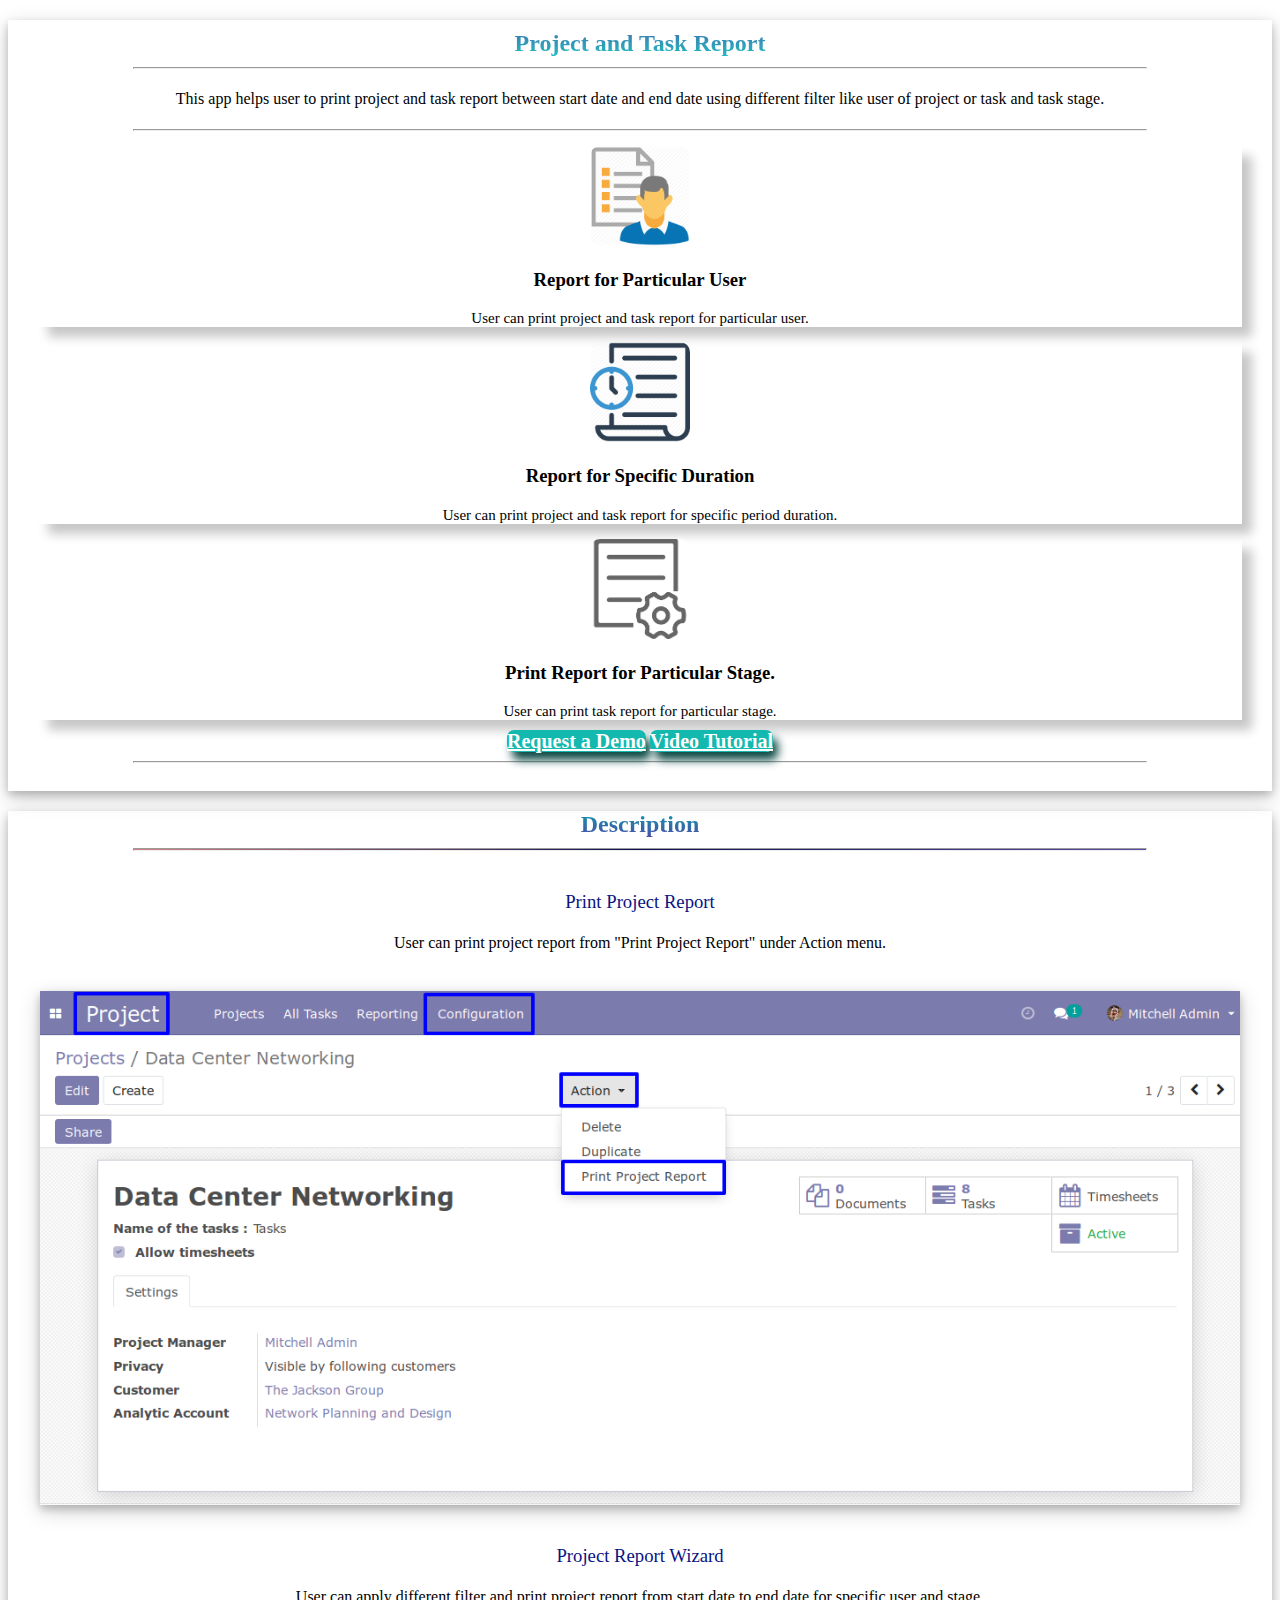
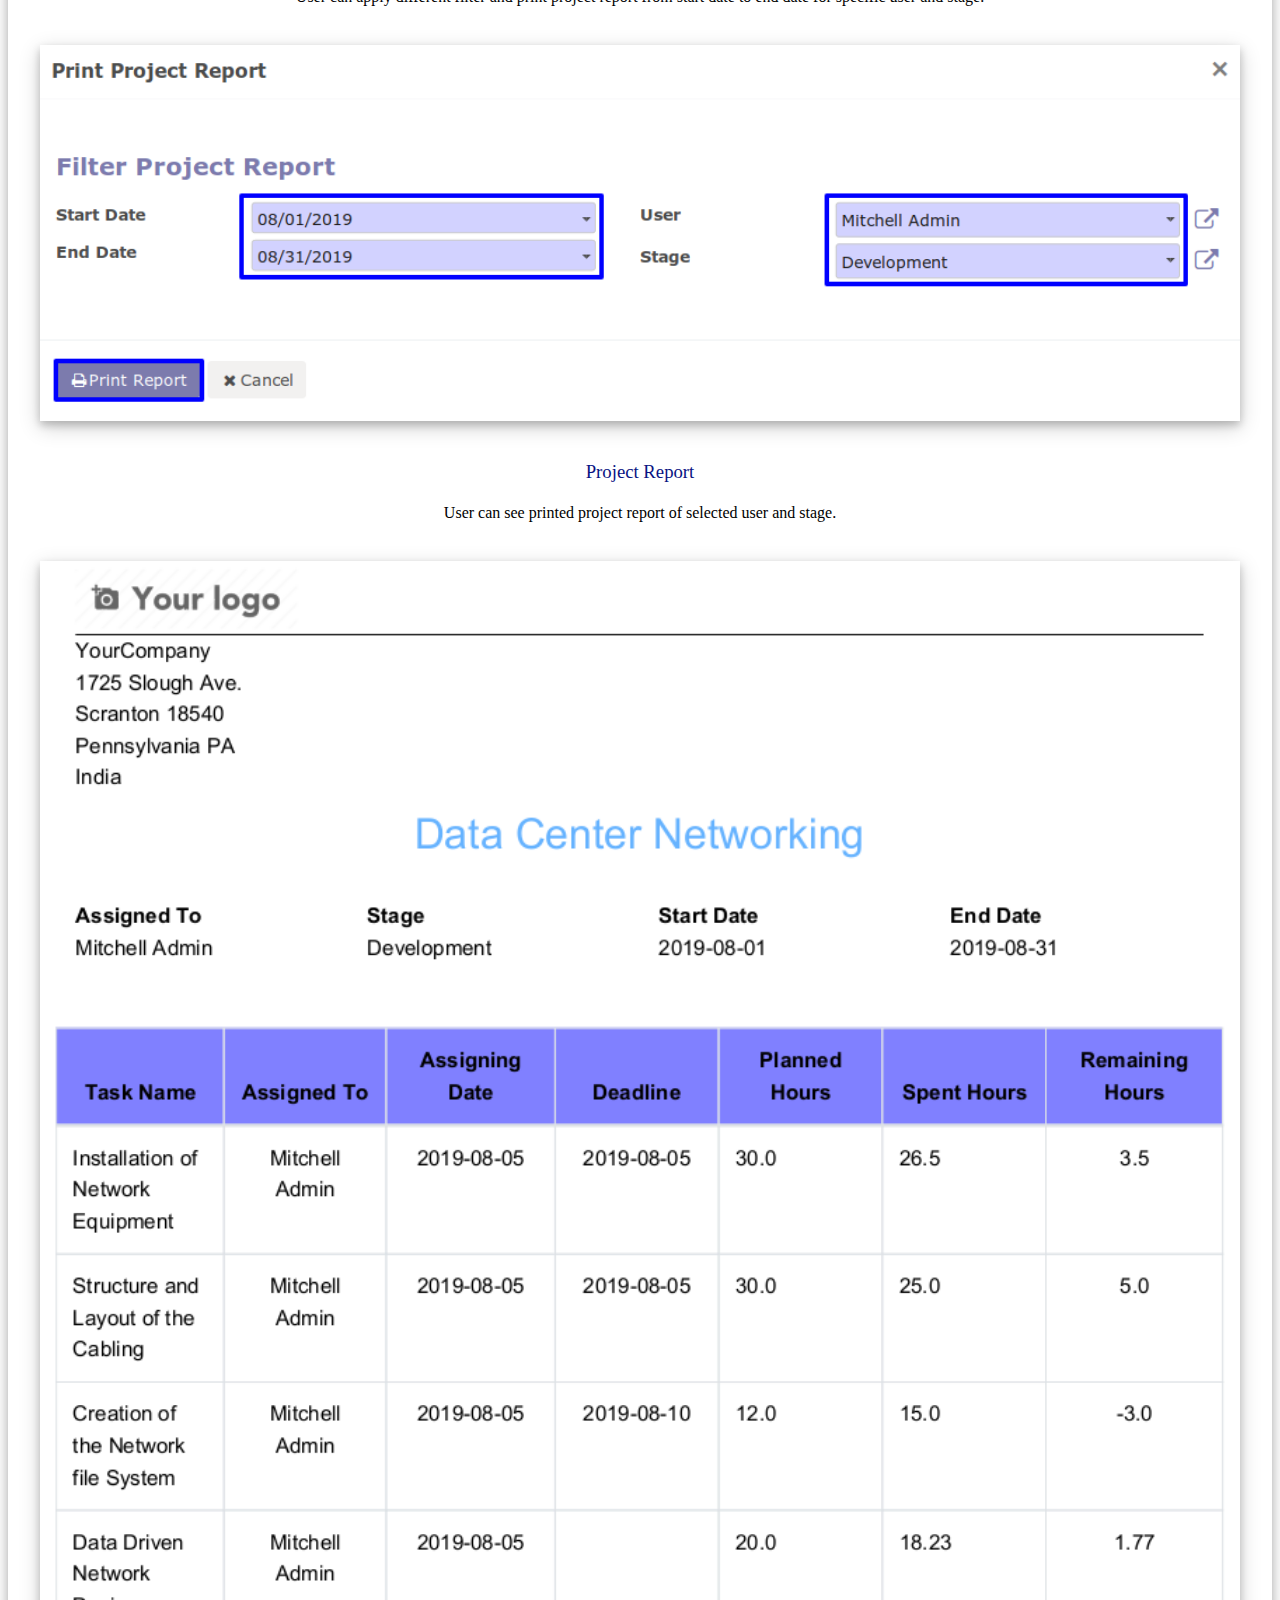
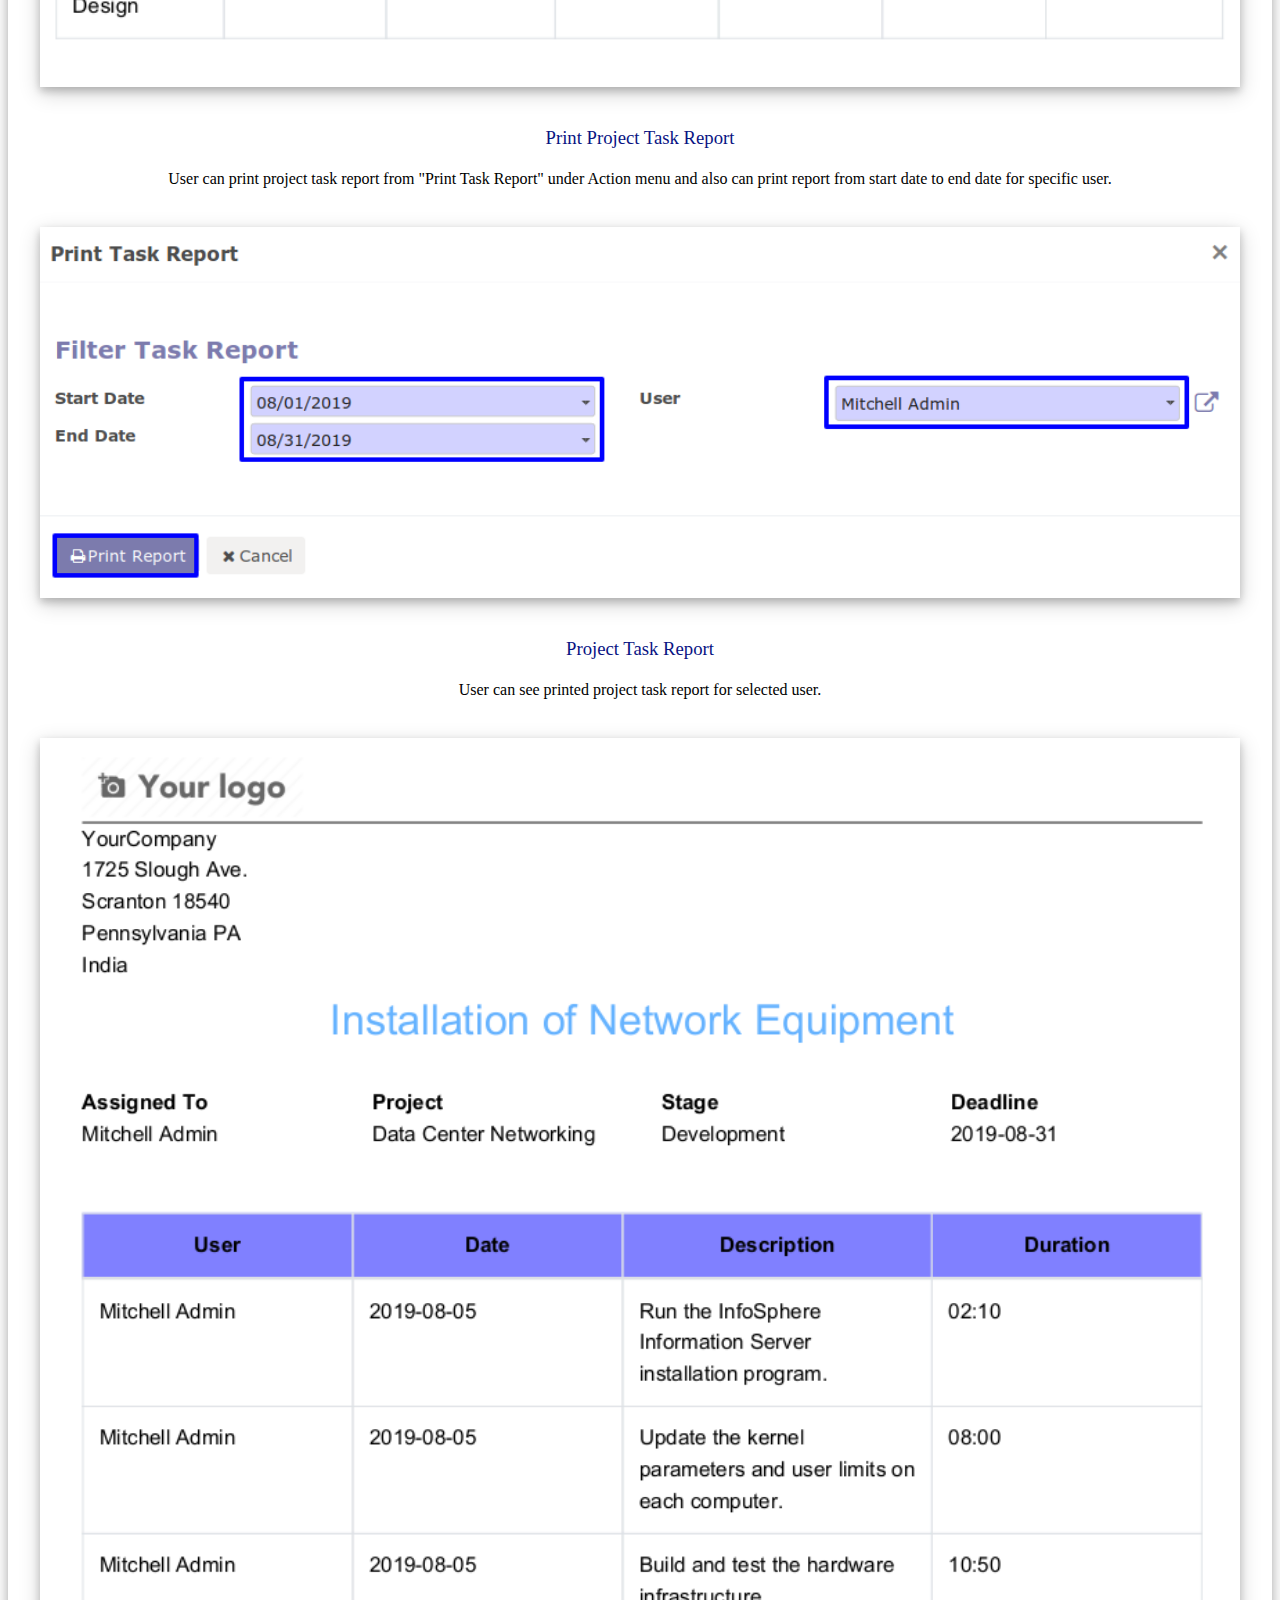
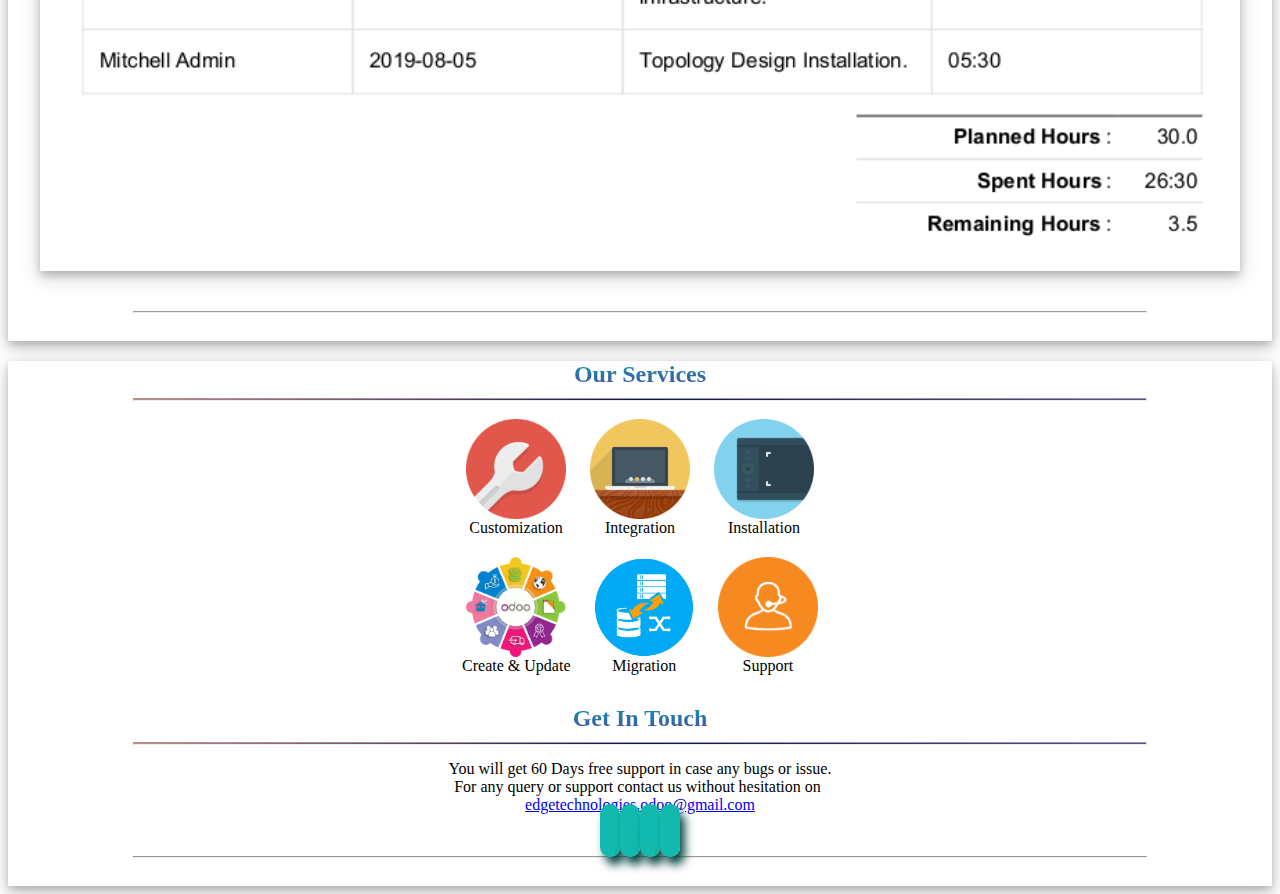
<file: project_task_report_app/static/description/index.html>
<!DOCTYPE html>
<html>
<head>
	<title>Project and Task Report in Odoo</title>
	<style>

   </style>

</head>
<body>
	<div>
		<section class="oe_container lead title_box" style="box-shadow: 0 4px 8px 0 rgba(0, 0, 0, 0.2), 0 6px 20px 0 rgba(0, 0, 0, 0.19);text-align: center;">
			<div >
				<div >
					<h2 class="oe_slogan title" style="margin-bottom: 10px;padding-top: 10px;    background: -webkit-linear-gradient(#4c59a8, #21bec2);-webkit-background-clip: text;-webkit-text-fill-color: transparent;">
						<b> Project and Task Report</b>
					</h2>
					<hr style="width: 80%;background: -webkit-gradient(linear, 0 0, 100% 0, from(white), to(white), color-stop(50%, #1c2792));"></hr>
					<p class="oe_slogan" style="padding: 5px 10px;"> This app helps user to print project and task report between start date and end date using different filter like user of project or task and task stage.</p>
				</div>
			</div>
			<hr style="width: 80%;"></hr>
			<div>
				<div style="margin: 0px 20px;">
					<div  class="row">
						<div class="col-sm border feature-div" style="margin: 0px 10px;box-shadow: 10px 10px 10px #c7c7c7;" >
							<section style="max-height: 85%;margin: auto;display: contents;">
								<div style="margin-top: 15px;">
									<img class="img img-responsive" src="features/client_list_text-512.png" style="border-radius: 10%; max-width: 100px;max-height: 100px;    min-height: 100px;margin: auto;" />
								</div>
								<h3>
									<font style="vertical-align: inherit;">
										Report for Particular User
									</font>
								</h3>
								<p style="margin-bottom: 10px;">
									<font style="vertical-align: inherit;font-size: 15px;">  User can print project and task report for particular user. </font>
								</p>
							</section>
						</div>
						<div class="col-sm border feature-div" style="margin: 0px 10px;box-shadow: 10px 10px 10px #c7c7c7;" >
							<section style="max-height: 85%;margin: auto;display: contents;">
								<div style="margin-top: 15px;">
									<img class="img img-responsive" src="features/HR-03-512.png" style="border-radius: 10%; max-width: 100px;max-height: 100px;    min-height: 100px;margin: auto;" />
								</div>
								<h3>
									<font style="vertical-align: inherit;">
										Report for Specific Duration
									</font>
								</h3>
								<p style="margin-bottom: 10px;">
									<font style="vertical-align: inherit;font-size: 15px;"> User can print project and task report for specific period duration. </font>
								</p>
							</section>
						</div>
						<div class="col-sm border feature-div" style="margin: 0px 10px;box-shadow: 10px 10px 10px #c7c7c7;" >
							<section style="max-height: 85%;margin: auto;display: contents;">
								<div style="margin-top: 15px;">
									<img class="img img-responsive" src="features/index.png" style="border-radius: 10%; max-width: 100px;max-height: 100px;    min-height: 100px;margin: auto;" />
								</div>
								<h3>
									<font style="vertical-align: inherit;">
										Print Report for Particular Stage.
									</font>
								</h3>
								<p style="margin-bottom: 10px;">
									<font style="vertical-align: inherit;font-size: 15px;">  User can print task report for particular stage.</font>
								</p>
							</section>
						</div>
					</div>
				</div>
			</div>

			<div >
				<div class="oe_slogan oe_spaced text-center">
					<a class="btn mt8 ml8 button" style="background-color: #13b9af;color: #FFFFFF !important;font-size: 20px;font-weight: bold;border-radius: 7px;min-height: 45px;box-shadow: 5px 8px 10px #0d4a45;    min-width: 300px;margin: 10px 0px;"href="mailto:edgetechnologies.odoo@gmail.com?subject=Request%20Demo%20for%20Project%20and%20Task%20Report" target="_top"> Request a Demo</a>
					<a class="btn mt8 ml8 button" style="background-color: #13b9af;color: #FFFFFF !important;font-size: 20px;font-weight: bold;border-radius: 7px;min-height: 45px;box-shadow: 5px 8px 10px #0d4a45;min-width: 300px;margin: 10px 0px;" href="https://youtu.be/RGymMBdvNhw" target="_blank">  Video Tutorial</a>
				</div>
			</div>
			<hr style="width: 80%;"></hr>
			<div style="min-height: 20px;"></div>
		</section>

		<section class="oe_container lead title_box" style="box-shadow: 0 4px 8px 0 rgba(0, 0, 0, 0.2), 0 6px 20px 0 rgba(0, 0, 0, 0.19);text-align: center;">
			<div  style="margin-bottom: 40px;">
				<div >
					<h2 class="oe_slogan title" style="margin-bottom: 10px;    background: -webkit-linear-gradient(#0e99ac, #4c4ca8);-webkit-background-clip: text;-webkit-text-fill-color: transparent;">
						<b> Description</b>
					</h2>
					<hr style="width: 80%;height: 1px;background: -webkit-gradient(linear, 0 0, 100% 0, from(#d58383), to(#5d4da6), color-stop(50%, #0b1255));"></hr>
				</div>
			</div>

			<div >
				<div  style="margin-bottom: 40px;">
					<h3 class="oe_slogan" style="color: #091383;font-weight: initial ;margin: auto;">Print Project Report</h3>
					<p style="padding: 5px 10px;"> User can print project report from "Print Project Report" under Action menu.</p>
					<br/>
					<img class="img-responsive" style="display: block;width: 95%;margin: auto;box-shadow: 0 4px 8px 0 rgba(0, 0, 0, 0.2), 0 6px 20px 0 rgba(0, 0, 0, 0.19);" src="1_project_print.png"/>
				</div>
			</div>

			<div>
				<div  style="margin-bottom: 40px;">
					<h3 class="oe_slogan" style="color: #091383;font-weight: initial ;margin: auto;">Project Report Wizard</h3>
					<p style="padding: 5px 10px;">  User can apply different filter and print project report from start date to end date for specific user and stage.</p>
					<br/>
					<img class="img-responsive" style="display: block;width: 95%;margin: auto;box-shadow: 0 4px 8px 0 rgba(0, 0, 0, 0.2), 0 6px 20px 0 rgba(0, 0, 0, 0.19);" src="2_project_wizard.png"/>
				</div>
			</div>

			<div>
				<div  style="margin-bottom: 40px;">
					<h3 class="oe_slogan" style="color: #091383;font-weight: initial ;margin: auto;"> Project Report </h3>
					<p style="padding: 5px 10px;">  User can see printed project report of selected user and stage.  </p>
					<br/>
					<img class="img-responsive" style="display: block;width: 95%;margin: auto;box-shadow: 0 4px 8px 0 rgba(0, 0, 0, 0.2), 0 6px 20px 0 rgba(0, 0, 0, 0.19);" src="3_project_report.png"/>
				</div>
			</div>

			<div>
				<div  style="margin-bottom: 40px;">
					<h3 class="oe_slogan" style="color: #091383;font-weight: initial ;margin: auto;"> Print Project Task Report </h3>
					<p style="padding: 5px 10px;"> User can print project task report from "Print Task Report" under Action menu and also can print report from start date to end date for specific user. </p>
					<br/>
					<img class="img-responsive" style="display: block;width: 95%;margin: auto;box-shadow: 0 4px 8px 0 rgba(0, 0, 0, 0.2), 0 6px 20px 0 rgba(0, 0, 0, 0.19);" src="5_task_wizard.png"/>
				</div>
			</div>

			<div>
				<div  style="margin-bottom: 40px;">
					<h3 class="oe_slogan" style="color: #091383;font-weight: initial ;margin: auto;"> Project Task Report </h3>
					<p style="padding: 5px 10px;"> User can see printed project task report for selected user. </p>
					<br/>
					<img class="img-responsive" style="display: block;width: 95%;margin: auto;box-shadow: 0 4px 8px 0 rgba(0, 0, 0, 0.2), 0 6px 20px 0 rgba(0, 0, 0, 0.19);" src="6_task_report.png"/>
				</div>
			</div>


			<hr style="width: 80%;"></hr>
			<div style="min-height: 20px;"></div>
		</section>

		<section class="oe_container lead title_box" style="box-shadow: 0 4px 8px 0 rgba(0, 0, 0, 0.2), 0 6px 20px 0 rgba(0, 0, 0, 0.19);text-align: center;">
			<div>
				<div>
					<h2 class="oe_slogan title" style="margin-bottom: 10px;    background: -webkit-linear-gradient(#0e99ac, #4c4ca8);-webkit-background-clip: text;-webkit-text-fill-color: transparent;">
						<b> Our Services</b>
					</h2>
					<hr style="width: 80%;height: 1px;background: -webkit-gradient(linear, 0 0, 100% 0, from(#d58383), to(#5d4da6), color-stop(50%, #0b1255));"></hr>
				</div>
			</div>
			<div class="row">
				<a style="display: inline-grid;margin: 10px;"  class="col-sm">
					<img class="img img-responsive" style="max-height: 100px;max-width: 100px;   margin: auto;" src="services/customization.png"/>
					<span>Customization</span>
				</a>
				<a style="display: inline-grid; margin: 10px;" class="col-sm">
					<img class="img img-responsive" style="max-height: 100px;max-width: 100px;margin: auto;" src="services/integration.png"/>
					<span>Integration</span>
				</a>
				<a style="display: inline-grid;margin: 10px;" class="col-sm">
					<img class="img img-responsive" style="max-height: 100px;max-width: 100px;margin: auto;" src="services/installation.png"/>
					<span>Installation</span>
				</a>
			</div>
			<div class="row">
				<a style="display: inline-grid;margin: 10px;" class="col-sm">
					<img class="img img-responsive" style="max-height: 100px;max-width: 100px;margin: auto;" src="services/create.gif"/>
					<span>Create & Update</span>
				</a>
				<a style="display: inline-grid;margin: 10px;" class="col-sm">
					<img class="img img-responsive" style="max-height: 100px;max-width: 100px;margin: auto;" src="services/migration.png"/>
					<span>Migration</span>
				</a>
				<a style="display: inline-grid;margin: 10px;" class="col-sm">
					<img class="img img-responsive" style="max-height: 100px;max-width: 100px;margin: auto;" src="services/support.png"/>
					<span>Support</span>
				</a>
			</div>
			<div >
				<div >
					<h2 class="oe_slogan title" style="margin-bottom: 10px;    background: -webkit-linear-gradient(#0e99ac, #4c4ca8);-webkit-background-clip: text;-webkit-text-fill-color: transparent;">
						<b> Get In Touch</b>
					</h2>
					<hr style="width: 80%;height: 1px;background: -webkit-gradient(linear, 0 0, 100% 0, from(#d58383), to(#5d4da6), color-stop(50%, #0b1255));"></hr>
					<p class="oe_slogan" style="margin-bottom: 0px;margin-top: 15px;"> You will get 60 Days free support in case any bugs or issue. </p>
					<div >
						<p class="oe_slogan" style="margin: 0px;margin-right: 5px;"> For any query or support contact us without hesitation
						on</p><a  href="mailto:edgetechnologies.odoo@gmail.com?subject=Support%20Request%20for%20Project%20and%20Task%20Report" target="_top"> edgetechnologies.odoo@gmail.com</a>
					</div>
				</div>
				<div>
					<a  href="mailto:edgetechnologies.odoo@gmail.com?subject=Support%20Request%20for%20Project%20and%20Task%20Report" target="_top"> <i class='fa fa-envelope' style="min-width: 50px;background: #12b9af;padding: 10px;font-size: 30px;color: #ffffff;border-radius: 10px;min-height: 50px;box-shadow: 5px 8px 10px #0d4a45;"></i></a>
					<a  href="#" target="_blank"> <i class='fa fa-facebook' style="min-width: 50px;background: #12b9af;padding: 10px;font-size: 30px;color: #ffffff;border-radius: 10px;min-height: 50px;box-shadow: 5px 8px 10px #0d4a45;"></i></a>
					<a  href="#" target="_blank"> <i class='fa fa-linkedin' style="min-width: 50px;background: #12b9af;padding: 10px;font-size: 30px;color: #ffffff;border-radius: 10px;min-height: 50px;box-shadow: 5px 8px 10px #0d4a45;"></i></a>
					<a  href="https://www.youtube.com/channel/UCrljky1245I7MhRNq_Tp46g" target="_blank"> <i class='fa fa-youtube' style="min-width: 50px;background: #12b9af;padding: 10px;font-size: 30px;color: #ffffff;border-radius: 10px;min-height: 50px;box-shadow: 5px 8px 10px #0d4a45;"></i></a>
				</div>
			</div>

			<hr style="width: 80%;"></hr>

			<div style="min-height: 20px;"></div>
		</section>

	</div>
</body>
</html>
</file>
